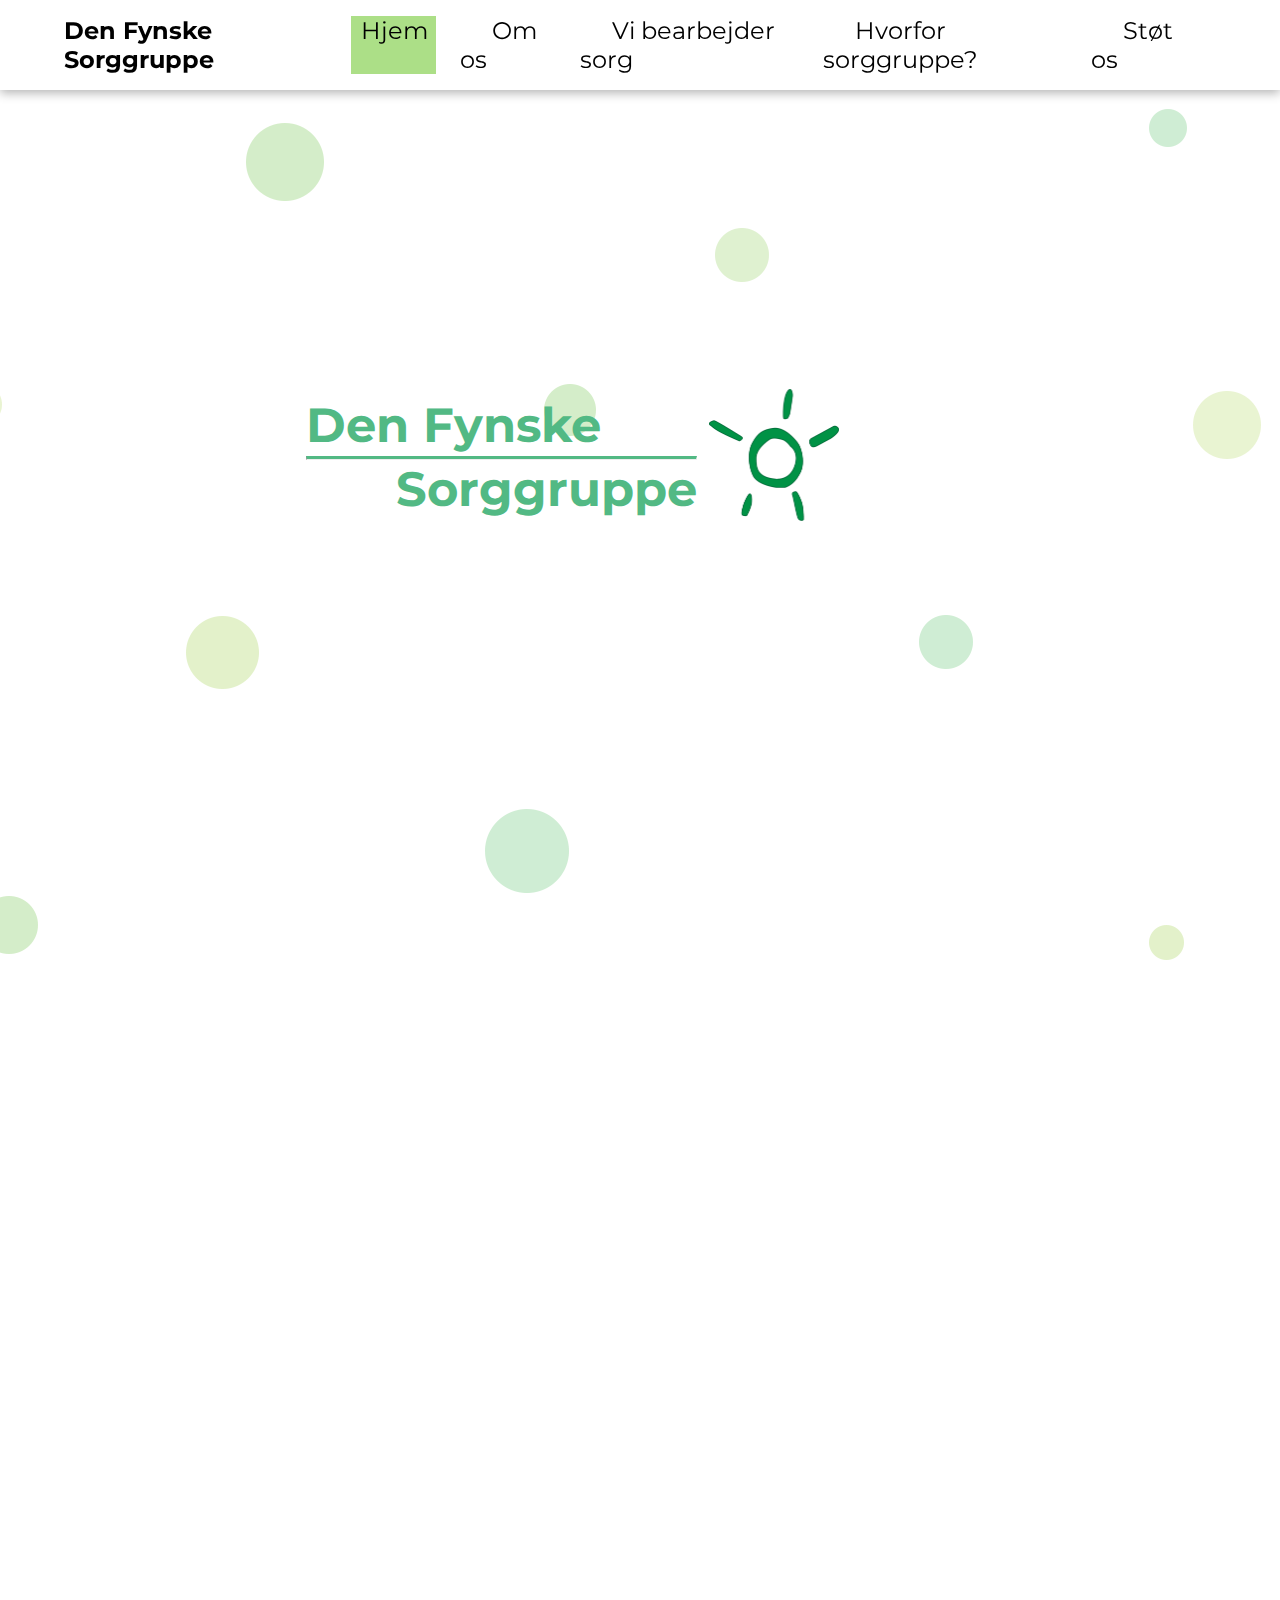
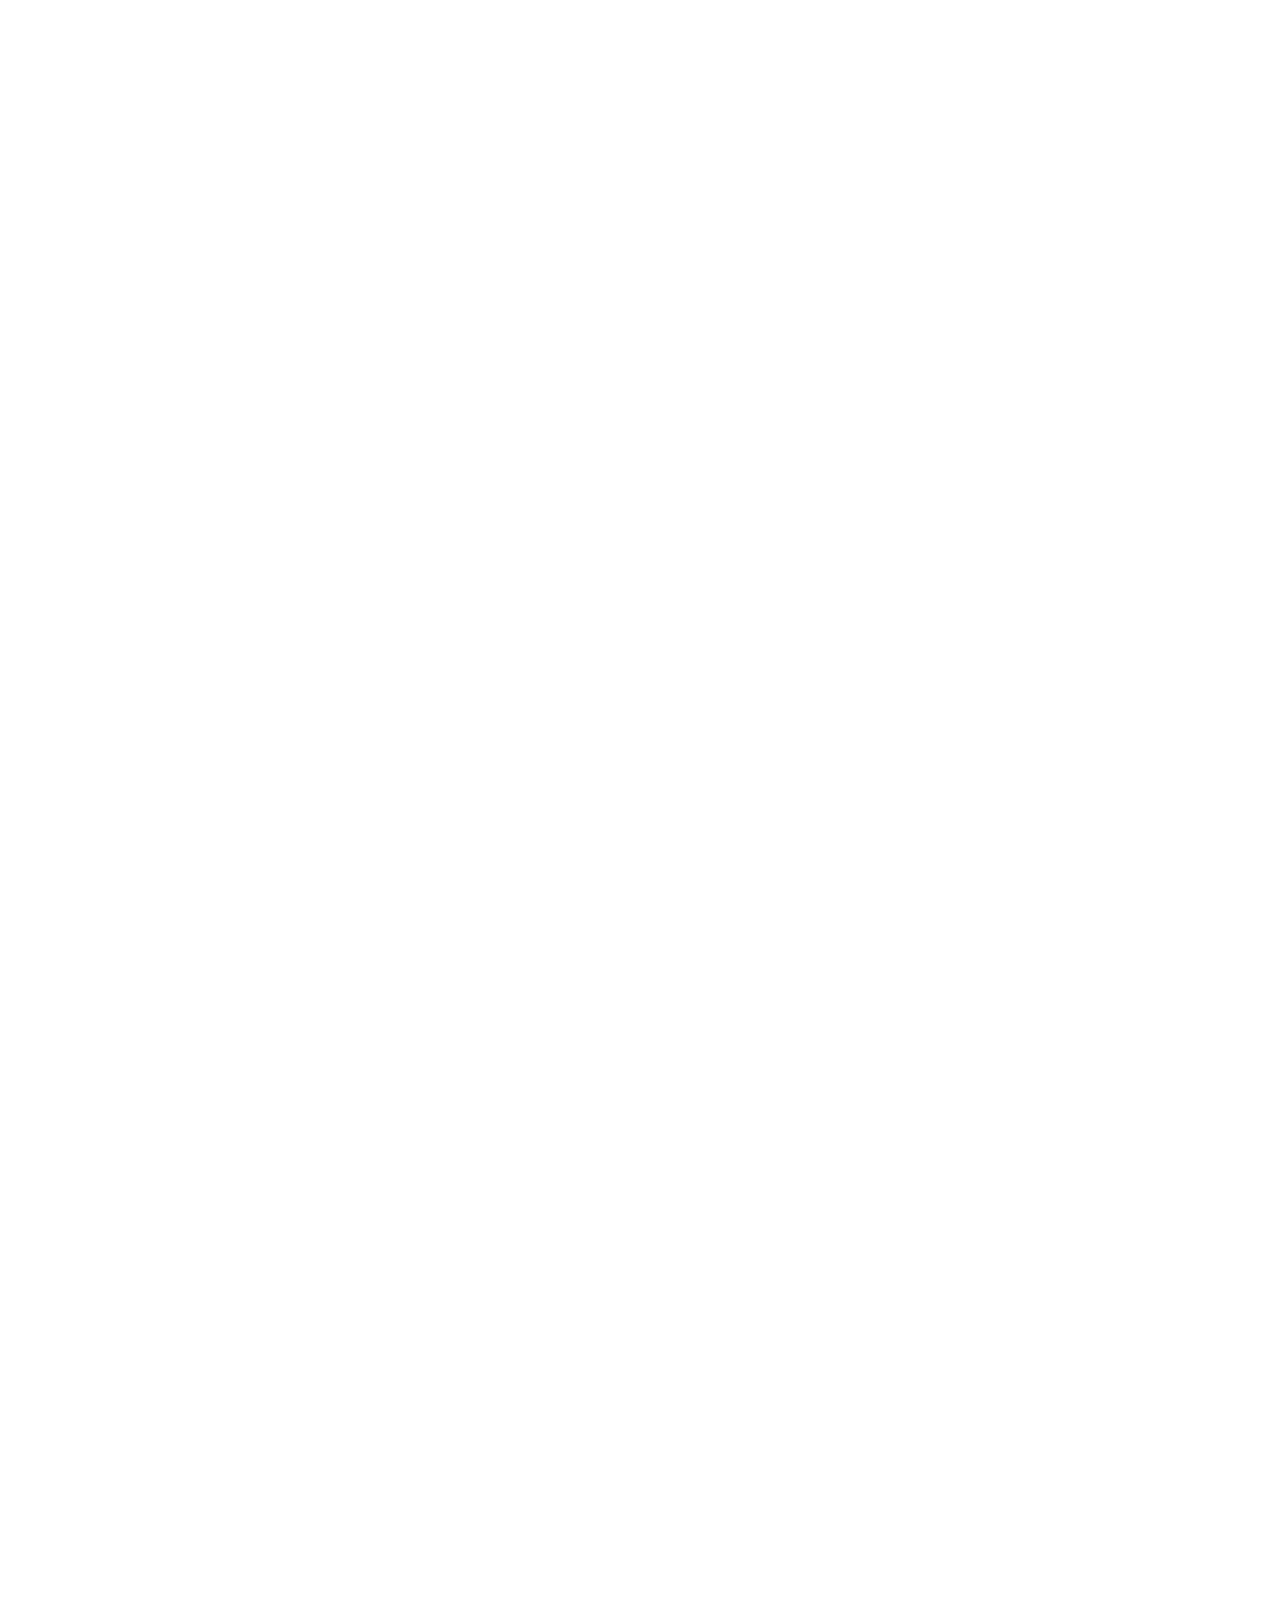
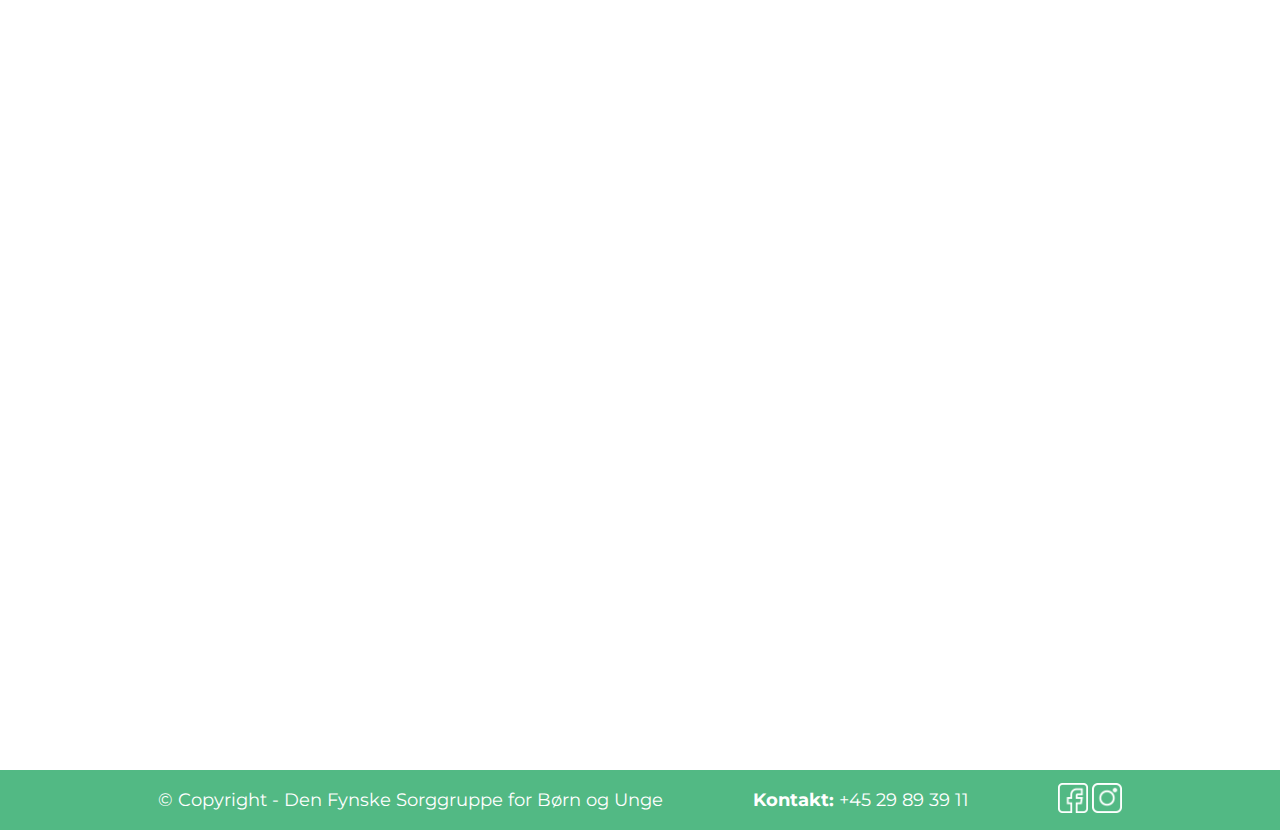
<file: Index/index.html>
<!DOCTYPE html>
<html lang="en">
  <head>
    <meta charset="UTF-8" />
    <meta http-equiv="X-UA-Compatible" content="IE=edge" />
    <meta name="viewport" content="width=device-width, initial-scale=1.0" />
    <link rel="stylesheet" type="text/css" href="style.css" />
    <title>Den Fynske Sorggruppe</title>
    <meta
      name="description"
      content="I disse sorggrupper mødes børn og unge for at snakke med voksne, da de endnu
       ikke selv har ressourcer og erfaringer til at bearbejde sorgen selv. Herudover kan børnene spejle sig i hinanden."
    />
    <script src="js/slideshow.js" defer></script>
    <script src="js/parallax.js" defer></script>
    <script src="js/scrolling.js" defer></script>
    <script src="js/header.js" defer></script>
    <script src="js/typingtext.js" defer></script>
  </head>
  <body>
    <header>
      <nav>
        <h1>Den Fynske Sorggruppe</h1>
        <ul>
          <li><a data-page="parallax" href="#hjem">Hjem</a></li>
          <li><a data-page="title1" href="#hvad">Om os</a></li>
          <li>
            <a data-page="title2" href="#bearbejdelse">Vi bearbejder sorg</a>
          </li>
          <li>
            <a data-page="title3" href="#hvorfor">Hvorfor sorggruppe?</a>
          </li>
          <li><a data-page="title4" href="#donation">Støt os</a></li>
          <div class="box"></div>
        </ul>
      </nav>
    </header>

    <section data-index="0" class="parallax" id="hjem">
      <img src="images/bubble1.png" data-speed="-5" alt="bubble" class="layer"/>
      <img src="images/bubble2.png" data-speed="5" alt="bubble" class="layer" />
      <img src="images/bubble3.png" data-speed="6" alt="bubble" class="layer" />
      <img src="images/bubble4.png" data-speed="2" alt="bubble" class="layer" />
      <img src="images/bubble5.png" data-speed="8" alt="bubble" class="layer" />
      <img src="images/bubble6.png" data-speed="-2"alt="bubble" class="layer"/>
      <img src="images/bubble7.png" data-speed="4" alt="bubble" class="layer"/>
      <img src="images/bubble8.png" data-speed="-9" alt="bubble" class="layer"/>
      <img src="images/bubble9.png" data-speed="6" alt="bubble" class="layer" />
      <img src="images/bubble10.png" data-speed="-5" alt="bubble" class="layer"/>
      <img src="images/bubble11.png" data-speed="-7" alt="bubble" class="layer"/>

      <div class="hero">
        <div class="heroflex">
          <div class="heroflextext">
            <div class="herotext">
              <h1>Den Fynske</h1>
            </div>
            <hr class="titleline" />

            <div class="herotext">
              <h2>Sorggruppe</h2>
            </div>
          </div>
          <div class="herofleximg">
            <img
              src="images/logo.png"
              alt="Den Fynske Sorggruppe"
              class="logo"
            />
          </div>
        </div>
      </div>
    </section>

    <section data-index="1" class="title1" id="hvad">
      <div class="sectionflex">
        <div class="slide-in from-left">
          <div class="sectiontext">
            <h2>
              Den Fynske Sorggruppe <br />
              hjælper børn og unge i sorg
            </h2>
            <p>
              Vi i den fynske sorggruppe hjælper børn og unge videre i
              tilværelsen efter et tab af en nærtstående voksen.<br />
              Den fynske sorggruppe blev etableret i juni 2011, efter at der i
              Odense havde været et forsøgsprojekt om en sorggruppe for børn og
              unge. Da projektet ophørte havde man ikke økonomi til at
              fortsætte, men der var en masse børn på venteliste.<br />
              Derfor blev der arbejdet på at få skabt en forening, som var
              holdbar. Det hjalp en privat donation med at få etableret i juni
              2011, og efterfølgende har foreningen holdt sig kørende. Men vi
              har stadig hårdt brug for økonomisk hjælp, så vi fortsat kan
              hjælpe en masse børn og unge i sorg.<br /><br />
              En sorggruppe hos os består af 8 til 10 børn og unge, der alle har
              mistet et nærtstående familiemedlem eller ven. Fælles for dem er,
              at de har brug for omsorg. To gruppeledere, der har en terapeutisk
              uddannelse følger børnene under hele forløbet. Et forløb strækker
              sig typisk over et halvt år, hvor der er møder hver 14. dag.<br /><br />Deltagelse
              er gratis.<br /><br />
              Vi holder til på Bülowsvej 11-13, Odense M, hvor Thomas Kingos
              kirke har stillet to lokaler til rådighed.
            </p>
          </div>
        </div>
        <div class="sectionimg">
          <div class="slide-in from-right">
            <div class="slideshow">
              <img name="slide" width="400" height="auto" alt="venskaber" />
            </div>
          </div>
        </div>
      </div>
    </section>
    <section data-index="2" class="title2" id="bearbejdelse">
      <div class="sectionflex">
        <div class="slide-in from-left">
          <div class="sectiontext">
            <h2>Vi bearbejder sorg</h2>
            <p>
              Sorg er hårdt. Både for dig, bekendte, tætte og for børn og unge.
              Voksne har erfaringer, ressourcer og egenskaber til at bearbejde
              sorgen, hvilket børn og unge endnu ikke har, hos Den Fynske
              Sorggruppe bliver der delt ud af dette. Børnene deler deres
              oplevelser med hinanden og får relationer.<br />
              For børn er det vigtigt at kunne relatere til en anden
              jævnaldrende, da de dermed vil finde sorgen mere almindelig. Børn
              og unge skal mærke, at de ikke er alene. I en sorggruppe starter
              vi med at fortælle hvem vi hver især er, og så tænder vi et lys
              for den vi har mistet, imens vi fortæller hvem de er.<br />
              Under hvert møde har vi små aktiviteter, som giver børnene
              ressourcer i hverdagen under sorgen. Et tab kan hurtigt medføre en
              depression. I sorggruppen bliver der holdt øje med de tilmeldte
              børn og unge, til deres ugentlige møde.<br />Vi oplever at alle
              kommer bedre ud på den anden side.
            </p>
          </div>
        </div>
        <div class="sectionimg">
          <div class="slide-in from-right">
            <img
              src="images/bearbejdelse.jpg"
              width="400"
              height="auto"
              alt="bearbejdelse"
            />
          </div>
        </div>
      </div>
    </section>
    <section data-index="3" class="title3" id="hvorfor">
      <div class="sectionflex">
        <div class="slide-in from-left">
          <div class="sectiontext">
            <h2>Hvorfor vælge en sorggruppe?</h2>
            <p>
              Hvert år mister ca. 400 børn på Fyn en nærtstående voksen, og de
              har alle brug for at bearbejde sorgen på den ene eller anden måde.
              Det kan vi i Den fynske sorggruppe hjælpe med. Hos os snakker
              barnet med jævnaldrende, der står i en lignende situation som dem
              selv, samt med to gruppeterapeuter.<br />Dog erfarer vi at kun 6,3
              % har været i en sorggruppe før, og der derfor er for lidt
              kendskab til det. Derfor er vi glade for at du netop er landet
              her, så du kan være med til at hjælpe. Sammen kan vi hjælpe
              børnene videre i tilværelsen, så de får følelsen af ikke at stå
              alene. Hvis du kender en, der har brug for at snakke, så tøv ikke
              med at kontakte os, til en uforpligtende snak.
            </p>
          </div>
        </div>
        <div class="sectionimg">
          <div class="slide-in from-right">
            <img
              src="images/sammen.jpg"
              width="400"
              height="auto"
              alt="sammen"
            />
          </div>
        </div>
      </div>
    </section>
    <section data-index="4" class="title4" id="donation">
      <div class="sectionflex">
        <div class="slide-in from-left">
          <div class="sectiontext">
            <h2>Sammen står vi stærkere - Støt os her</h2>
            <p>
              Den Fynske Sorggruppe hjælper børn og unge gennem sorg, dette er
              et gratis tilbud. Der er tilknyttet terapeuter til foreningen, som
              hjælper de børn og unge der er i sorggrupper. Den Fynske
              Sorggruppe lever af donationer, derfor tager vi imod støtte i alle
              størrelser, store som små. Børn og unge har brug for en masse
              omsorg, det kan vi give dem.
              <br /><br />Så står du med et ønske om, at støtte sorggruppen?<br /><span
                class="supporttext"
                ><a href="http://busf.dk/stoet-foreningen-bliv-medlem/"
                  >- Støt os her</a
                ></span
              >
              <br /><br />Vi er meget taknemmelige over for alle donationer!
            </p>
          </div>
        </div>
        <div class="sectionimg">
          <div class="slide-in from-right">
            <img
              src="images/donation.jpg"
              width="400"
              height="auto"
              alt="hjerte"
            />
          </div>
        </div>
      </div>
      <div class="slide-in from-left">
        <div id="typingtext"></div>
      </div>
    </section>
    <footer class="footer">
      <div class="footerflex">
        <div class="footertext">
          <p>&#169; Copyright - Den Fynske Sorggruppe for Børn og Unge</p>
        </div>
        <div class="footertext">
          <p><strong>Kontakt:</strong> +45 29 89 39 11</p>
        </div>
        <div class="footersocials">
          <a
            href="https://www.facebook.com/Test-til-skoleprojekt-103157628584846/"
          >
            <img src="images/facebook.png" alt="Facebook" />
          </a>
          <a href="https://www.instagram.com/sorggruppefyn">
            <img src="images/instagram.png" alt="Instagram" />
          </a>
        </div>
      </div>
    </footer>
  </body>
</html>
</file>
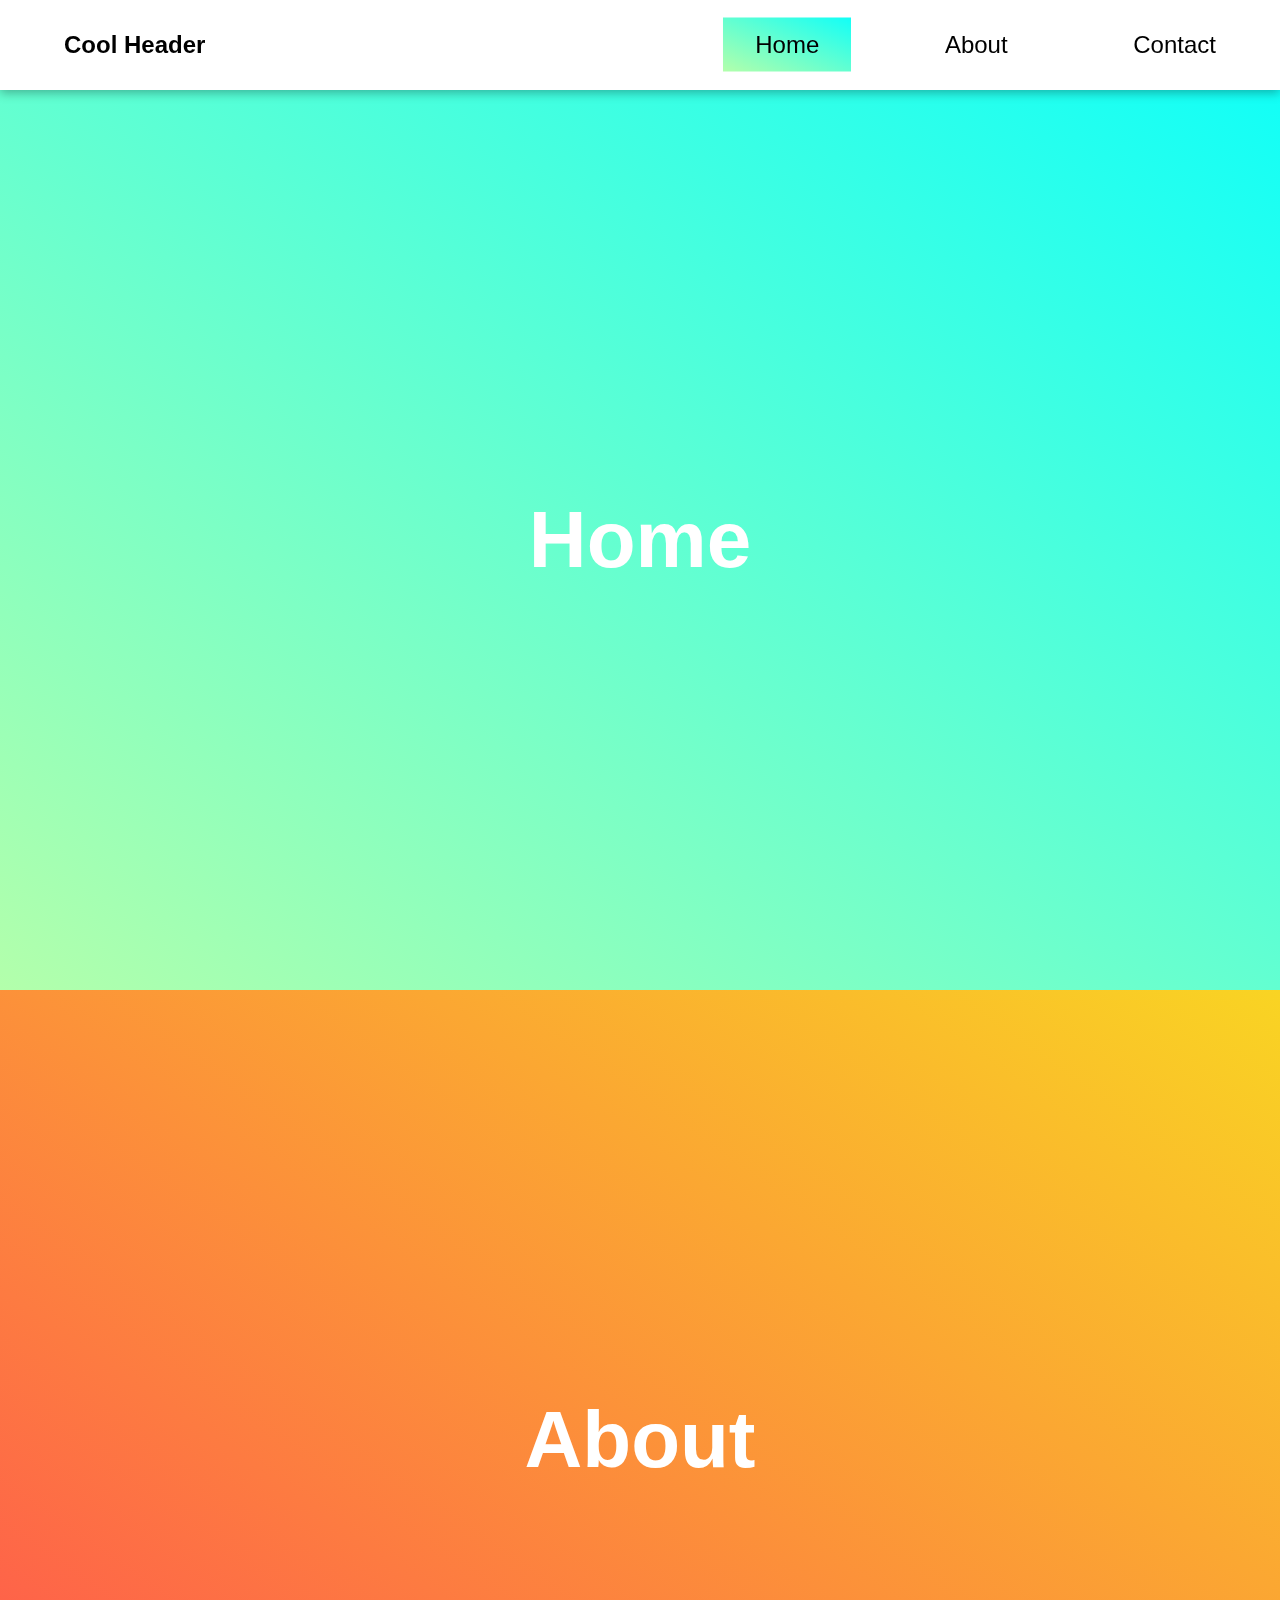
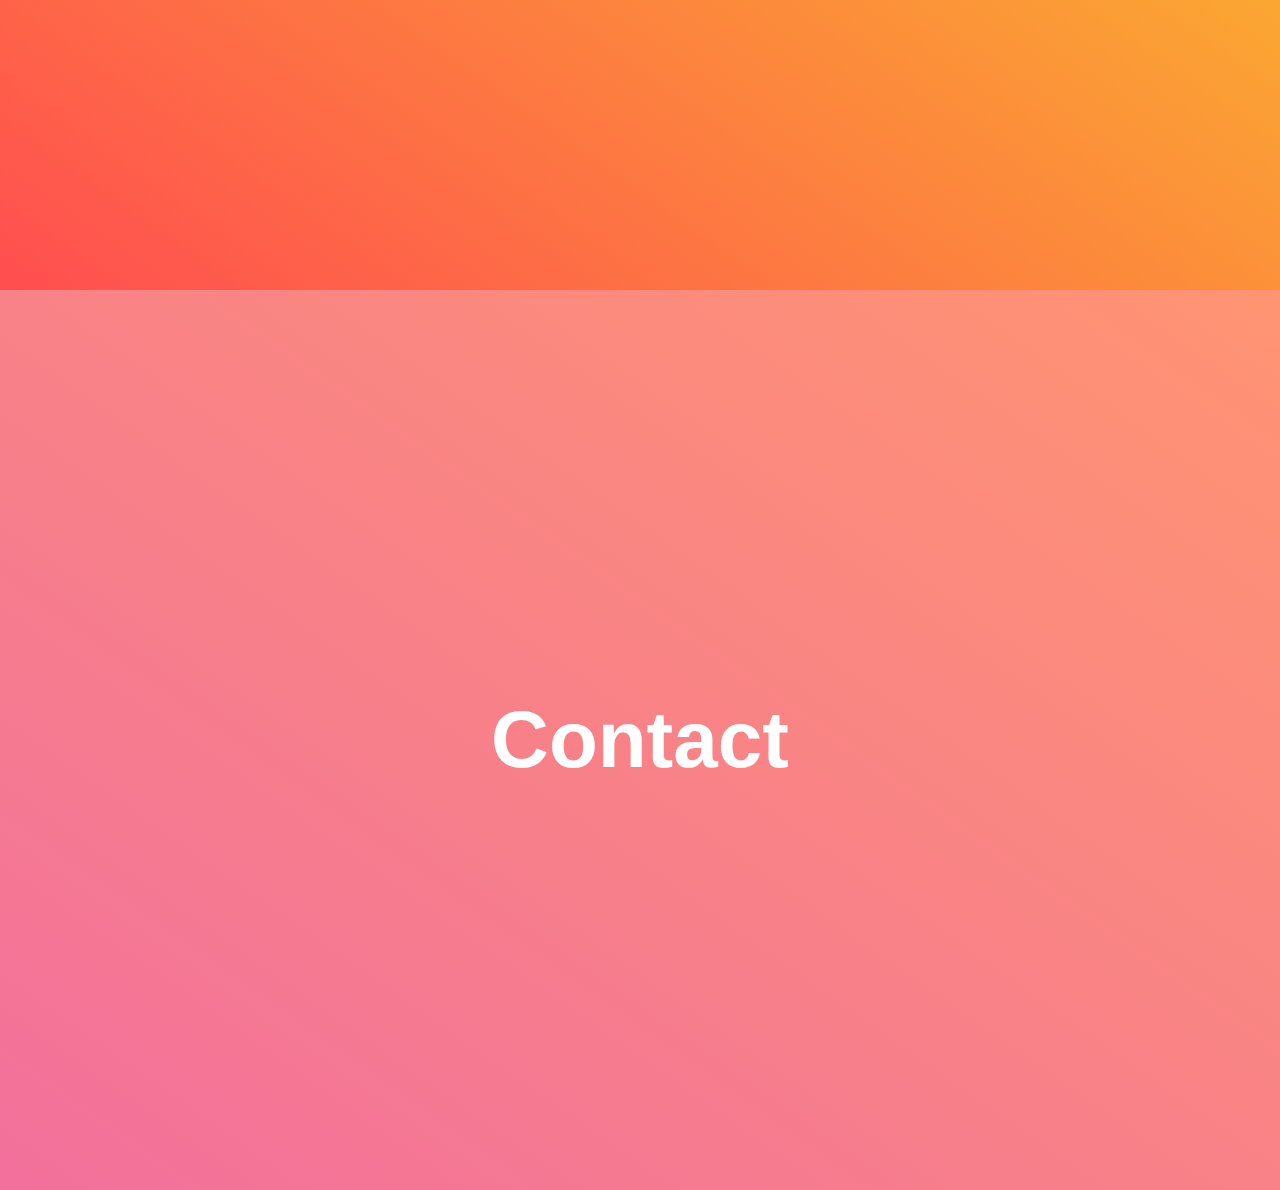
<file: Sej header/index.html>
<!doctype html>

<html lang="en">
<head>
  <meta charset="utf-8">
  <title>The HTML5 Herald</title>
  <meta name="description" content="The HTML5 Herald">
  <meta name="author" content="SitePoint">
  <link rel="stylesheet" href="css.css">
</head>
  <body>
      <header>
        <nav>
          <h1>Cool Header</h1>
          <ul>
            <li><a data-page="home" href="#">Home</a></li>
            <li><a data-page="about" href="#">About</a></li>
            <li><a data-page="contact" href="#">Contact</a></li>
            <div class="box"></div>
          </ul>
        </nav>
      </header>

<main>
  <section data-index="0" class="home">
    <h2>Home</h2>
  </section>
  <section data-index="1" class="about">
    <h2>About</h2>
  </section>
  <section data-index="2" class="contact">
    <h2>Contact</h2>
  </section>
</main>

  <script src="main.js"></script>
    </body>
</html>
</file>
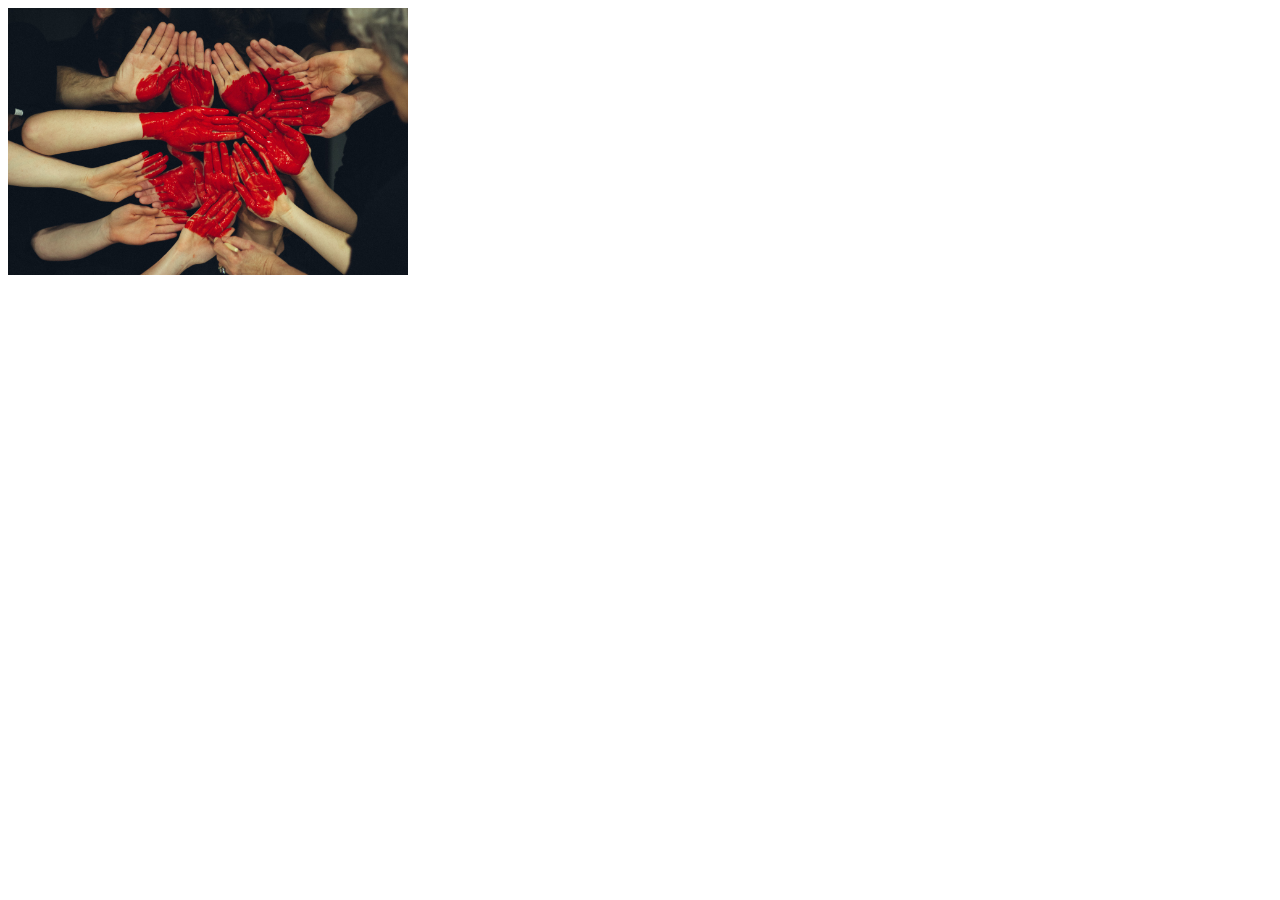
<file: Slideshow-kopi/slideshow.html>
<!DOCTYPE html>
<html lang="en" dir="ltr">
  <head>
    <meta charset="utf-8" />
    <title></title>
  </head>
  <body>
    <script src="slideshow.js"></script>
    <img name="slide" width="400" height="auto" />
  </body>
</html>
</file>
<file: Index/style.css>
@import url("https://fonts.googleapis.com/css2?family=Montserrat:wght@400;700&display=swap");

* {
  margin: 0;
  padding: 0;
  font-family: "Montserrat";
  box-sizing: border-box;
  -webkit-font-smoothing: antialiased;
}

html {
  scroll-behavior: smooth;
}
body {
  max-width: 100vw;
  overflow-x: hidden;
}
header {
  box-shadow: 0px 3px 10px rgba(0, 0, 0, 0.3);
  position: sticky;
  top: 0px;
  background: white;
  z-index: 10;
}

nav {
  min-height: 10vh;
  margin: auto;
  width: 90%;
  display: flex;
  align-items: center;
}

nav h1,
nav ul {
  font-size: 1.5rem;
}

nav ul {
  list-style: none;
  display: flex;
  margin-left: auto;
  justify-content: space-between;
}

nav a {
  color: black;
  text-decoration: none;
  padding: 1rem;
  margin: 0 1rem;
}

.box {
  position: absolute;
  z-index: -2;
  background: #acdf87;
  transition: all 0.5s ease;
}

.heroflex {
  display: flex;
  align-items: center;
  justify-content: center;
  column-gap: 10%;
  padding-left: 20%;
}
.hero {
  margin-top: -10%;
  width: 100%;
}

hr.titleline {
  border-top: 3px solid #52b984;
  width: 130%;
}

.logo {
  height: 25%;
  width: 25%;
}
.hero h1 {
  color: #52b984;
  font-size: 48px;
  padding-bottom: 0.4%;
  padding-left: -10%;
}

.hero h2 {
  color: #52b984;
  font-size: 48px;
  padding-left: 30%;
}

.parallax {
  position: relative;
  width: 100%;
  height: 1042px;
  overflow: hidden;
  display: flex;
  justify-content: center;
  align-items: center;
  margin-top: -10vh;
}
.layer {
  position: absolute;
  top: 0;
  left: 0;
  width: 100%;
  height: 100%;
  object-fit: cover;
  z-index: -1;
  opacity: 45%;
}
section h2 {
  position: relative;
  color: #111;
  font-size: 36px;
}
.footer {
  position: relative;
  background-color: #52b984;
  z-index: 1;
}

.footer p {
  color: #ffffff;
  font-size: 18px;
}

.footerflex {
  display: flex;
  align-items: center;
  justify-content: center;
  column-gap: 7%;
  padding-top: 1%;
  padding-bottom: 1%;
}

.footersocials a {
  text-decoration: none;
}

.footersocials img {
  width: 30px;
  padding-right: 0px;
}

.fade-in {
  opacity: 0;
  transition: opacity 250ms ease-in;
}

.fade-in.appear {
  opacity: 1;
}

.more-stuff-grid {
  background: #f4f4f4;
  padding: 4em 0;
  display: grid;
  grid-gap: 2em;
  align-items: center;
  grid-template-columns: minmax(1em, 1fr) repeat(2, minmax(200px, 400px)) minmax(
      1em,
      1fr
    );
}

.from-left {
  grid-column: 2 / 3;
  -webkit-transform: translateX(-50%);
  transform: translateX(-50%);
}

.from-right {
  grid-column: 3 / 4;
  -webkit-transform: translateX(50%);
  transform: translateX(50%);
}

.from-left,
.from-right {
  transition: opacity 250ms ease-in, -webkit-transform 400ms ease-in;
  transition: opacity 250ms ease-in, transform 400ms ease-in;
  transition: opacity 250ms ease-in, transform 400ms ease-in,
    -webkit-transform 400ms ease-in;
  opacity: 0;
}

.from-left.appear,
.from-right.appear {
  -webkit-transform: translateX(0);
  transform: translateX(0);
  opacity: 1;
}

section p {
  font-size: 16px;
  line-height: 1.7em;
  letter-spacing: -0.013em;
  padding-top: 2%;
  padding-bottom: 10%;
}

.sectionflex {
  display: flex;
  align-items: center;
  padding-top: 19vh;
}

.sectiontext {
  padding-left: 8%;
  padding-right: 17%;
}

.sectionimg {
  padding-right: 8%;
}

.title4 {
  padding-bottom: 10%;
}

.supporttext {
  padding-left: 5%;
}

.supporttext a {
  text-decoration: none;
  color: #000000;
}

#typingtext {
  background-color: #ffffff;
  width: auto;
  font-size: 22px;
  color: #000000;
  height: 22px;
  padding-left: 5.5%;
}
</file>
<file: Sej header/css.css>
*{
  margin: 0;
  padding: 0;
  box-sizing: border-box;
}

body{
  font-family: sans-serif;
}

header {
  box-shadow: 0px 3px 10px rgba(0, 0, 0, 0.3);
  position: sticky;
  top: 0px;
  background: white;
}

nav {
  min-height: 10vh;
  margin: auto;
  width: 90%;
  display: flex;
  align-items: center;
  justify-content: space-between;
}

nav h1,
nav ul {
  font-size: 1.5rem;
  flex: 0.4;
}

nav ul {
  list-style: none;
  display: flex;
  justify-content: space-between;
}

nav a {
  color: black;
  text-decoration: none;
}

section {
  min-height: 100vh;
  display: flex;
  justify-content: center;
  align-items: center;
}

section h2 {
  font-size: 5rem;
  color: white;
}

.home {
  background: linear-gradient(to right top, #B3FFAB, #12FFF7);
}

.about {
  background: linear-gradient(to right top, #FF4E50, #F9D423);
}

.contact {
  background: linear-gradient(to right top, #f2709c, #ff9472);
}

.box {
  position: absolute;
  z-index: -2;
  background: linear-gradient(to right top, #B3FFAB, #12FFF7);
  transform: scale(2);
  transition: all 0.5s ease;
}
</file>
